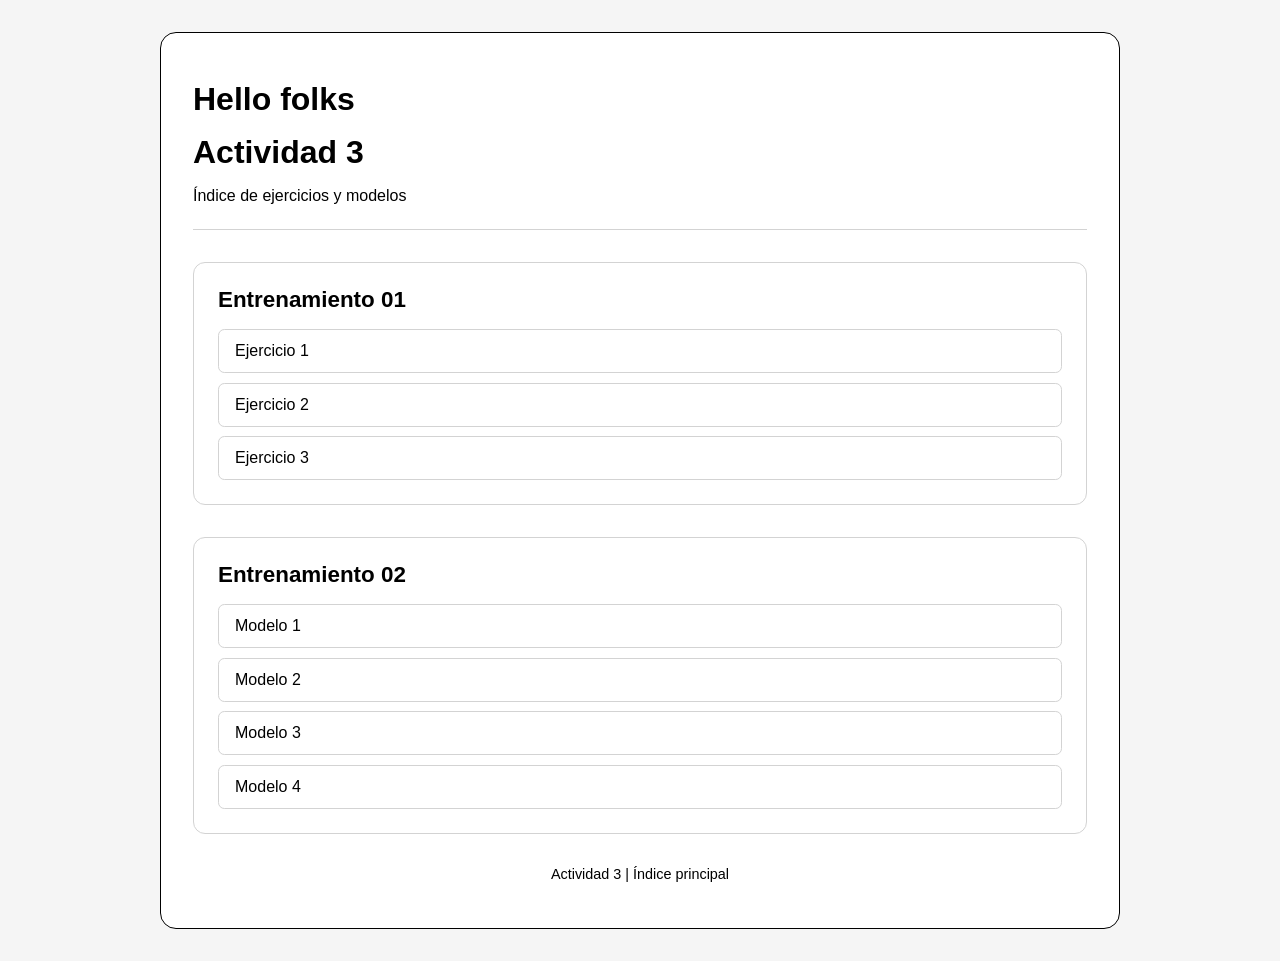
<file: index.html>
<!DOCTYPE html>
<html lang="es">
    <head>
        <meta charset="UTF-8">
        <meta name="viewport" content="width=device-width, initial-scale=1.0">
        <title>Índice de actividades</title>
        <link rel="stylesheet" href="styles.css">
    </head>
    <body>

        <main class ="main_index">
        <header class="header_index">
            <h1>Hello folks</h1>
            <h1>Actividad 3</h1>
            <p>Índice de ejercicios y modelos</p>
        </header>

        <section class="entrenamiento_section">
            
            <h2>Entrenamiento 01</h2>

        <ul class="lista_ejercicios">
                <li>
                    <a href="entrenamiento_01/ejercicio_01/index.html">
                        <span>Ejercicio 1</span>
                    </a>
                </li>

                <li>
                    <a href="entrenamiento_01/ejercicio_02/index.html">
                    <span>Ejercicio 2</span>
                    </a>
                </li>
                <li>
                    <a href="entrenamiento_01/ejercicio_03/index.html">
                    <span>Ejercicio 3</span>
                    </a>
                </li>
        </ul>
    </section>

    <section class="entrenamiento_section">
        
        <h2>Entrenamiento 02</h2>

        <ul class="lista_ejercicios">
            <li>
                <a href="entrenamiento_02/ejercicio_01/index.html">
                <span>Modelo 1</span>
                </a>
            </li>

            <li>
                <a href="entrenamiento_02/ejercicio_02/index.html">
                <span>Modelo 2</span>
                </a>
            </li>

            <li>
                <a href="entrenamiento_02/ejercicio_03/index.html">
                <span>Modelo 3</span>
                </a>
            </li>

            <li>
                <a href="entrenamiento_02/ejercicio_04/index.html">
                <span>Modelo 4</span>
                </a>
            </li>
        </ul>
    </section>

    <footer class ="footer_index">
        <p>Actividad 3 | Índice principal</p>
    </footer>
        </main>
    </body>
</html>
</file>
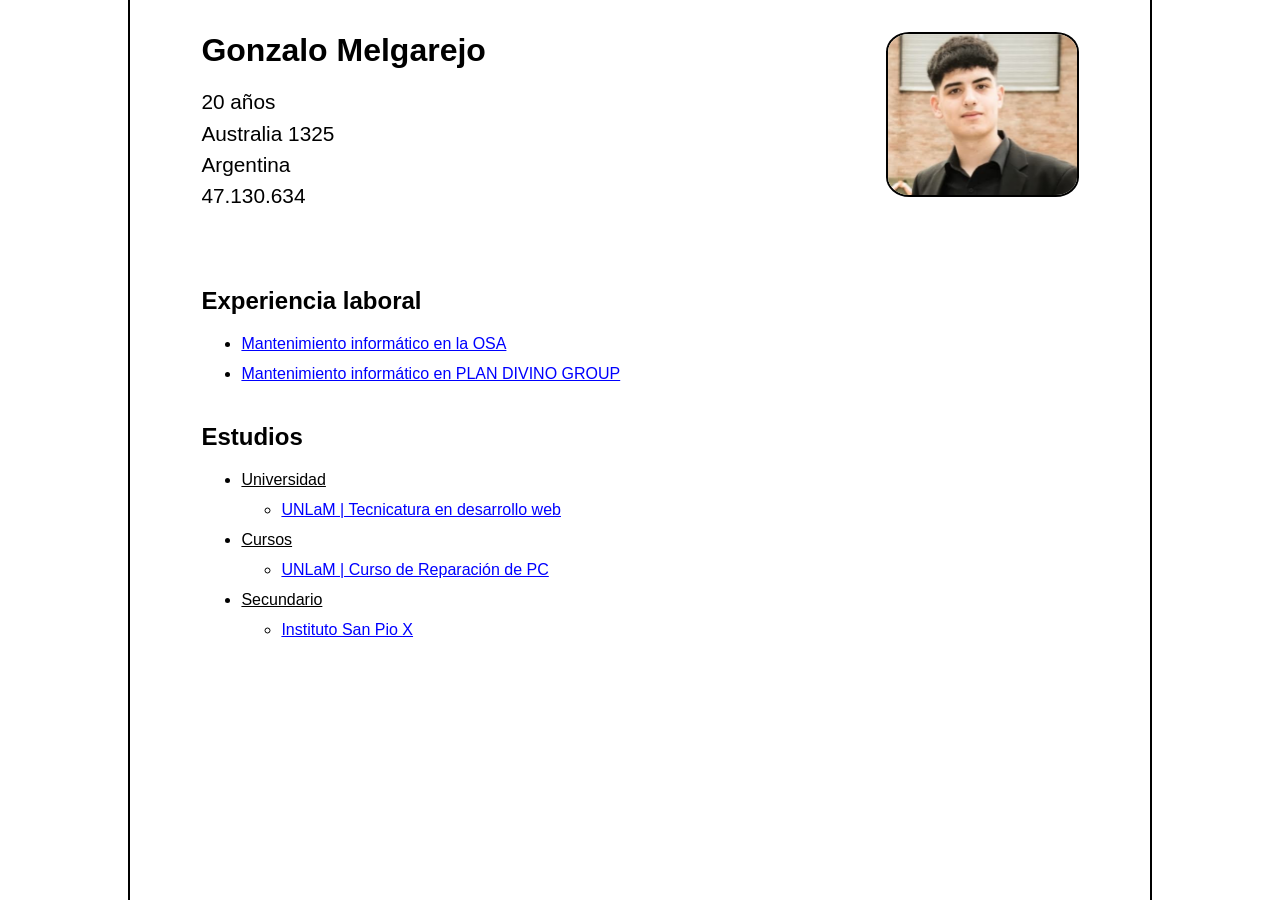
<file: entrenamiento_01/ejercicio_01/index.html>
<!DOCTYPE html>
<html lang="es">
    <head>
        <meta charset="UTF-8">
        <meta name="viewport" content="width=device-width, initial-scale=1.0">
        <title>CV | Gonzalo Melgarejo</title>
        <link rel="stylesheet" href="styles.css">
    </head>
    <body class="body_cv">
        <main class="main_cv">
            <header class="header_cv">
                <div class="datos_personales">
                    <h1>Gonzalo Melgarejo</h1>
                    <p>20 años</p>
                    <p>Australia 1325</p>
                    <p>Argentina</p>
                    <p>47.130.634</p>
                </div>
                <img class= "foto_perfil" src="../imagenes/foto.png" alt="Foto de Gonzalo Melgarejo">
            </header>

            <section class="cv_section">
                <h2>Experiencia laboral</h2>
                <ul>
                    <li><a href="experiencia-01.html">Mantenimiento informático en la OSA</a></li>
                    <li><a href="experiencia-02.html">Mantenimiento informático en PLAN DIVINO GROUP</a></li>
                </ul>
            </section>

            <section class="cv_section">
                <h2>Estudios</h2>
                <ul>
                <li>
                    <span class="estudio_tipos">Universidad</span>
                    <ul>
                    <li><a href="estudio-01.html">UNLaM | Tecnicatura en desarrollo web</a></li>
                    </ul>
                <li>
                    <span class="estudio_tipos">Cursos</span>
                    <ul>
                    <li><a href="estudio-02.html">UNLaM | Curso de Reparación de PC</a></li>
                    </ul>
                </li>
                <li>
                    <span class="estudio_tipos">Secundario</span>
                    <ul>
                        <li><a href="estudio-03.html">Instituto San Pio X</a></li>
                        </ul>
                    </li>
                    </li>
                </ul>
            </section>
        </main>
    </body>
</file>
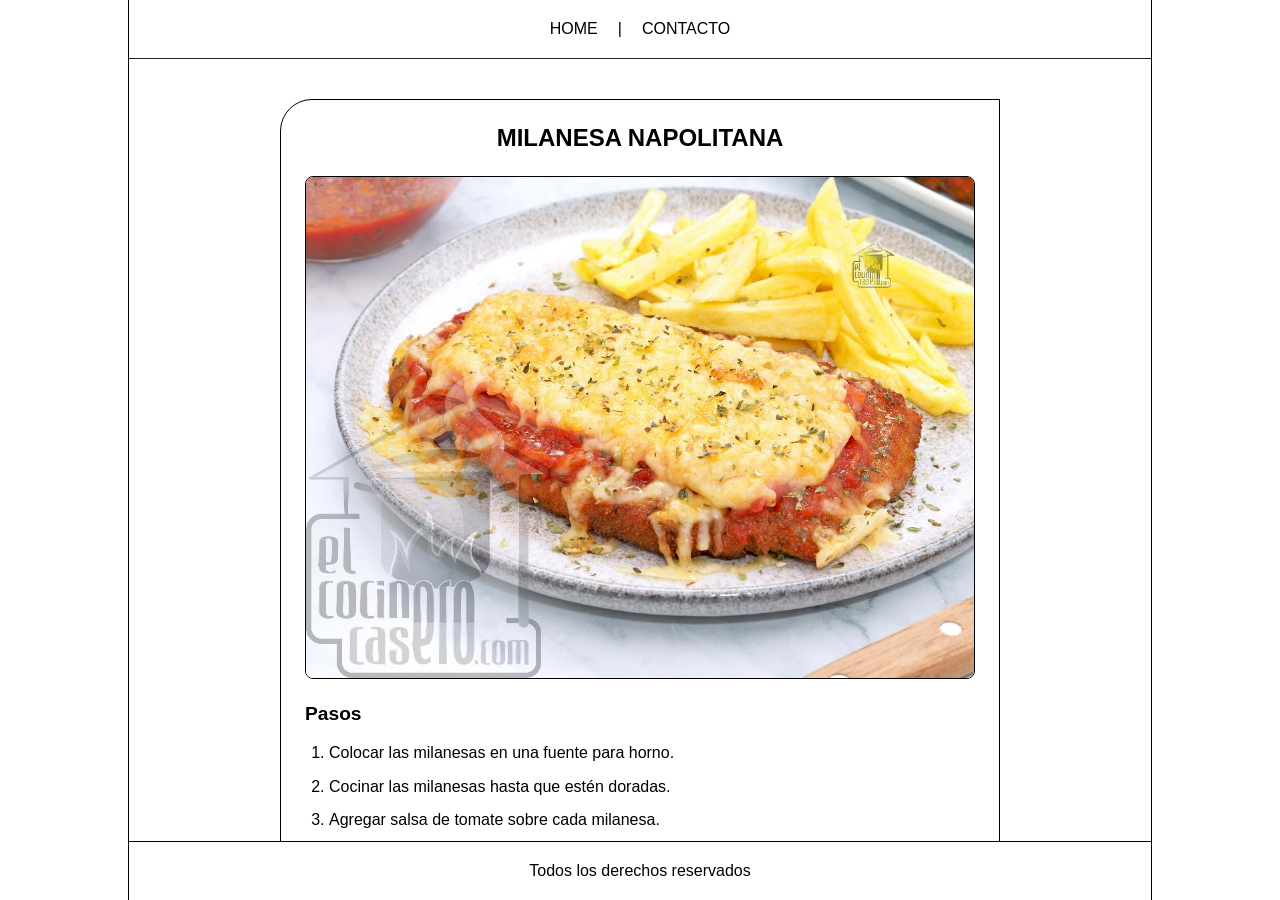
<file: entrenamiento_01/ejercicio_02/index.html>
<!DOCTYPE html>
<html lang="es">
<head>
    <meta charset="UTF-8">
    <meta name="viewport" content="width=device-width, initial-scale=1.0">
    <title>Recetario de Gonzalo | Inicio</title>
    <link rel="stylesheet" href="styles.css">
</head>
<body>
    <div class="recetario">
        <header class="site_header">
            <a href="index.html">HOME</a>
            <span>|</span>
            <a href="contacto.html">CONTACTO</a>
        </header>
        <main class="contenido_recetas">
            <article class="tarjeta_receta">
                <h1>MILANESA NAPOLITANA</h1>
                <div class="imagen_receta">
                    <img src="../imagenes/milanesa_napolitana.jpeg" alt="Milanesa napolitana con queso y salsa de tomate">
                </div>
                <h2>Pasos</h2>
                <ol>
                    <li>Colocar las milanesas en una fuente para horno.</li>
                    <li>Cocinar las milanesas hasta que estén doradas.</li>
                    <li>Agregar salsa de tomate sobre cada milanesa.</li>
                    <li>Colocar una feta de jamón y una de queso.</li>
                    <li>Llevar nuevamente al horno hasta que el queso se derrita.</li>
                    <li>Servir y disfrutar.</li>
                </ol>
            </article>
            <article class="tarjeta_receta">
                <h1>ÑOQUIS DE PAPA</h1>
                <div class="imagen_receta">
                    <img src="../imagenes/noquis_papa.jpg" alt="Ñoquis de papa con salsa">
                </div>
                <h2>Pasos</h2>
                <ol>
                    <li>Hervir las papas hasta que estén tiernas.</li>
                    <li>Pelar las papas y hacer un puré.</li>
                    <li>Agregar el huevo, la sal y la harina.</li>
                    <li>Mezclar hasta formar una masa.</li>
                    <li>Formar tiras y cortar los ñoquis.</li>
                    <li>Cocinar los ñoquis en agua hirviendo.</li>
                    <li>Servir con salsa de tomate y queso rallado.</li>
                </ol>
            </article>
            <article class="tarjeta_receta">
                <h1>CHOCOTORTA</h1>
                <div class="imagen_receta">
                    <img src="../imagenes/chocotorta.jfif" alt="Chocotorta">
                </div>
                <h2>Pasos</h2>
                <ol>
                    <li>Mezclar el dulce de leche con el queso crema.</li>
                    <li>Humedecer las galletitas en leche.</li>
                    <li>Colocar una capa de galletitas en una fuente.</li>
                    <li>Agregar una capa de la mezcla de dulce de leche.</li>
                    <li>Repetir las capas hasta terminar los ingredientes.</li>
                    <li>Llevar a la heladera durante varias horas.</li>
                    <li>Servir fría.</li>
                </ol>
            </article>
        </main>
        <footer class="site_footer">Todos los derechos reservados</footer>
    </div>
</body>
</html>
</file>
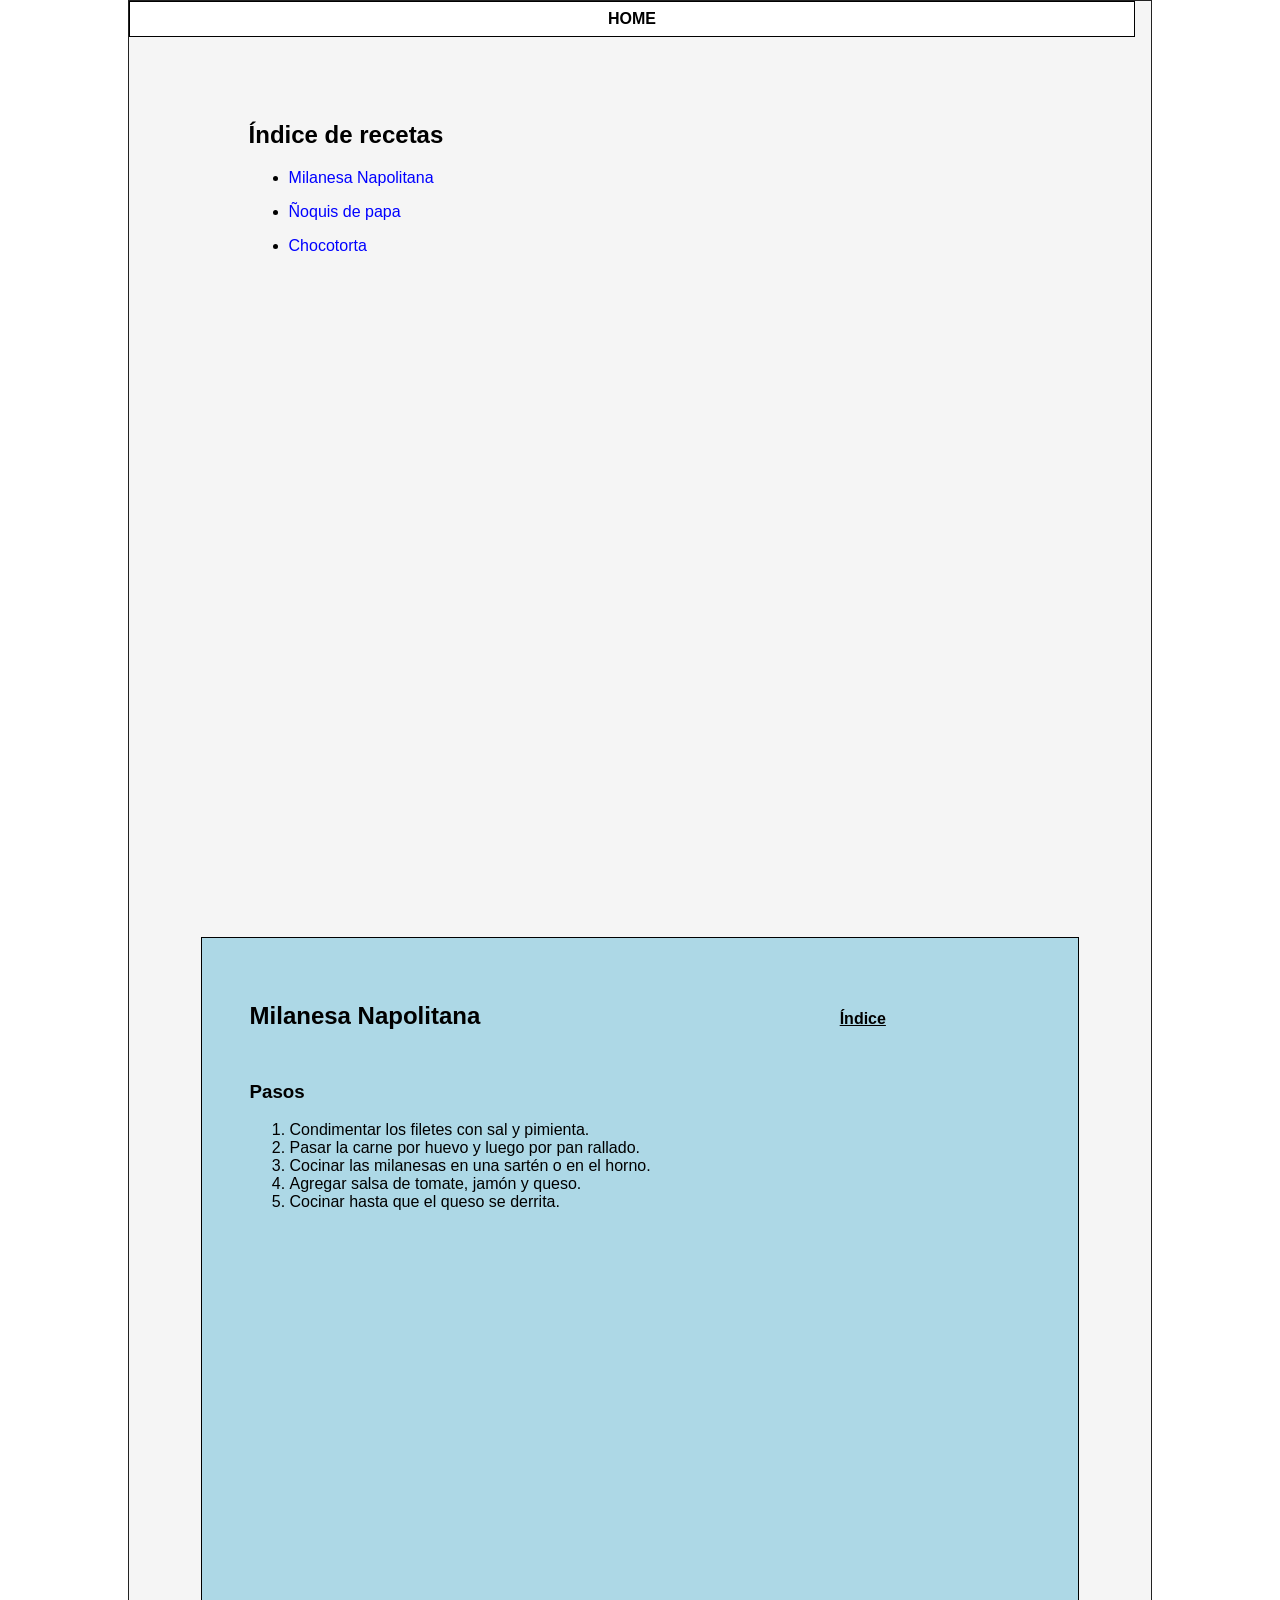
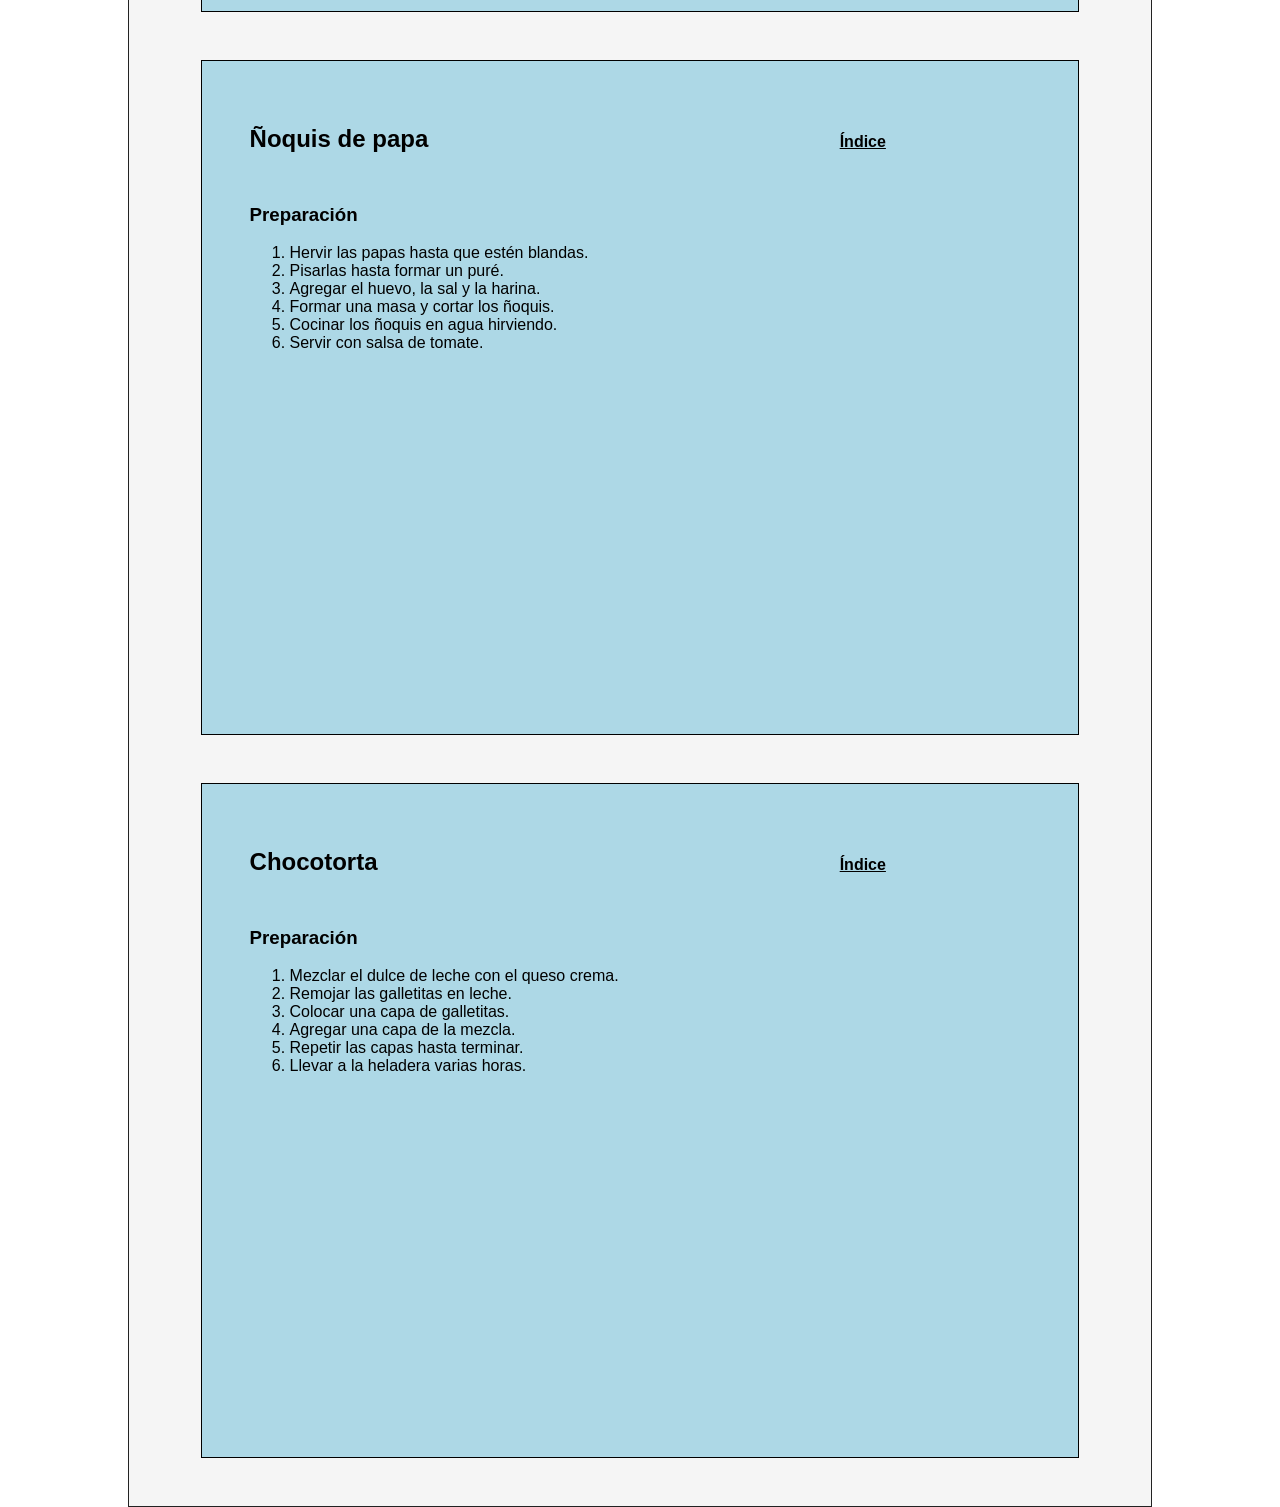
<file: entrenamiento_01/ejercicio_03/index.html>
<!DOCTYPE html>
<html lang="es">

<head>
    <meta charset="UTF-8">
    <meta name="viewport" content="width=device-width, initial-scale=1.0">
    <title>Recetas | Índice</title>
    <link rel="stylesheet" href="styles.css">
</head>

<body>

    <div class="recetario">

        <header class="fixed_header">
            <a href="#indice">HOME</a>
        </header>

        <main>
            <section id="indice" class="index_section">
                <h1>Índice de recetas</h1>
                <ul>
                    <li><a href="#receta-1">Milanesa Napolitana</a></li>
                    <li><a href="#receta-2">Ñoquis de papa</a></li>
                    <li><a href="#receta-3">Chocotorta</a></li>
                </ul>
            </section>
            <section id="receta-1" class="detalles_receta">
                <h2>Milanesa Napolitana</h2>
                <a href="#indice">Índice</a>
                <h3>Pasos</h3>
                <ol>
                    <li>Condimentar los filetes con sal y pimienta.</li>
                    <li>Pasar la carne por huevo y luego por pan rallado.</li>
                    <li>Cocinar las milanesas en una sartén o en el horno.</li>
                    <li>Agregar salsa de tomate, jamón y queso.</li>
                    <li>Cocinar hasta que el queso se derrita.</li>
                </ol>
                <div class="recipe_image"></div>
            </section>
            <section id="receta-2" class="detalles_receta">
                <h2>Ñoquis de papa</h2>

                <a href="#indice">Índice</a>

                <h3>Preparación</h3>
                <ol>
                    <li>Hervir las papas hasta que estén blandas.</li>
                    <li>Pisarlas hasta formar un puré.</li>
                    <li>Agregar el huevo, la sal y la harina.</li>
                    <li>Formar una masa y cortar los ñoquis.</li>
                    <li>Cocinar los ñoquis en agua hirviendo.</li>
                    <li>Servir con salsa de tomate.</li>
                </ol>
                <div class="recipe_image"></div>
            </section>
            <section id="receta-3" class="detalles_receta">
                <h2>Chocotorta</h2>
                
                <a href="#indice">Índice</a>
                
                <h3>Preparación</h3>
                <ol>
                    <li>Mezclar el dulce de leche con el queso crema.</li>
                    <li>Remojar las galletitas en leche.</li>
                    <li>Colocar una capa de galletitas.</li>
                    <li>Agregar una capa de la mezcla.</li>
                    <li>Repetir las capas hasta terminar.</li>
                    <li>Llevar a la heladera varias horas.</li>
                </ol>
                <div class="imagen_receta"></div>
            </section>
        </main>
    </div>
</body>
</html>
</file>
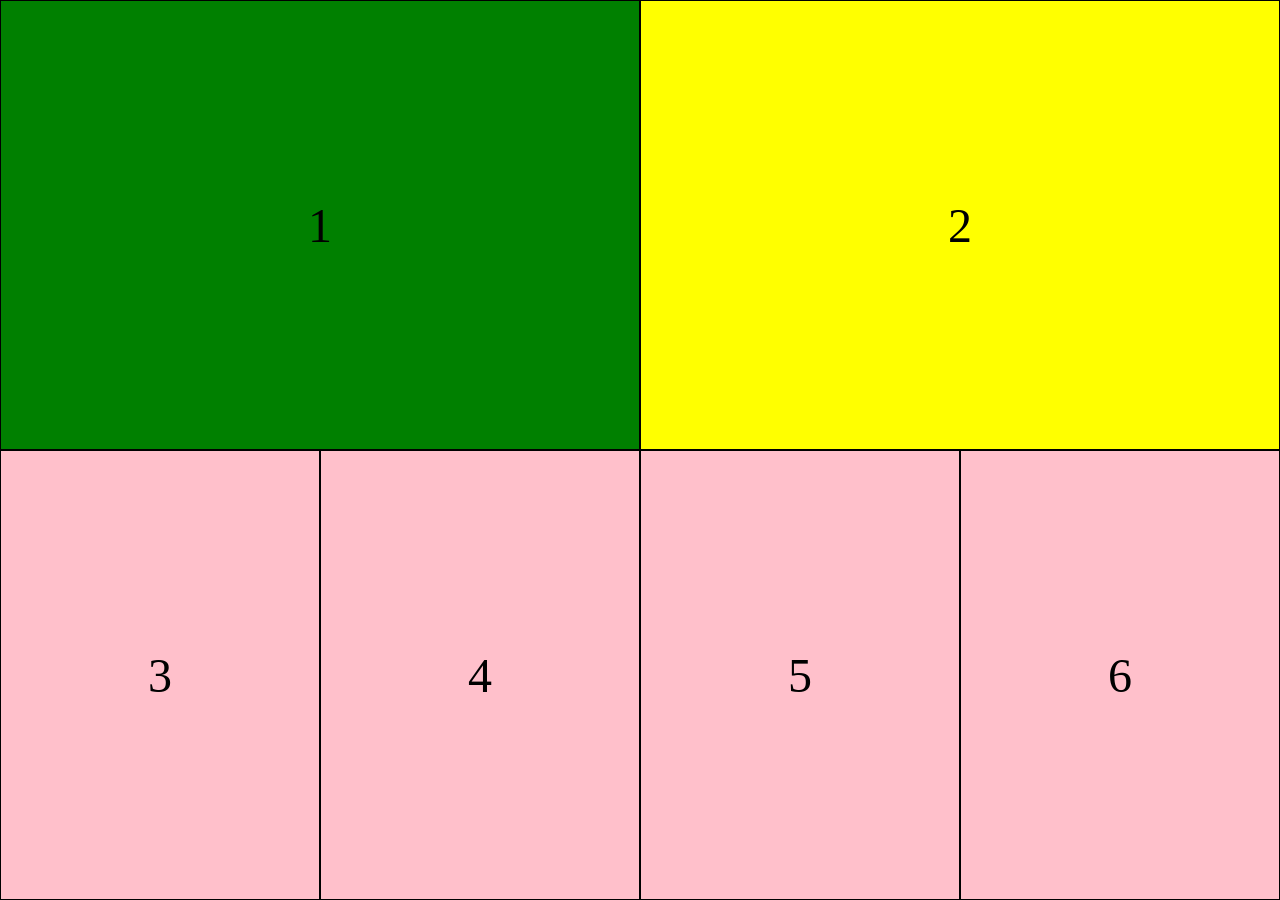
<file: entrenamiento_02/ejercicio_01/index.html>
<!DOCTYPE html>
<html lang="es">
<head>
    <meta charset="UTF-8">
    <meta name="viewport" content="width=device-width, initial-scale=1.0">
    <title>Ejercicio 1</title>
    <link rel="stylesheet" href="style.css">
</head>
<body>
    <main> 
        <section class="uno center">1</section>
        <section class="dos center">2</section>
        <section class="tres center">3</section>
        <section class="cuatro center">4</section>
        <section class="cinco center">5</section>
        <section class="seis center">6</section>
    </main>
</body>
</html>
</file>
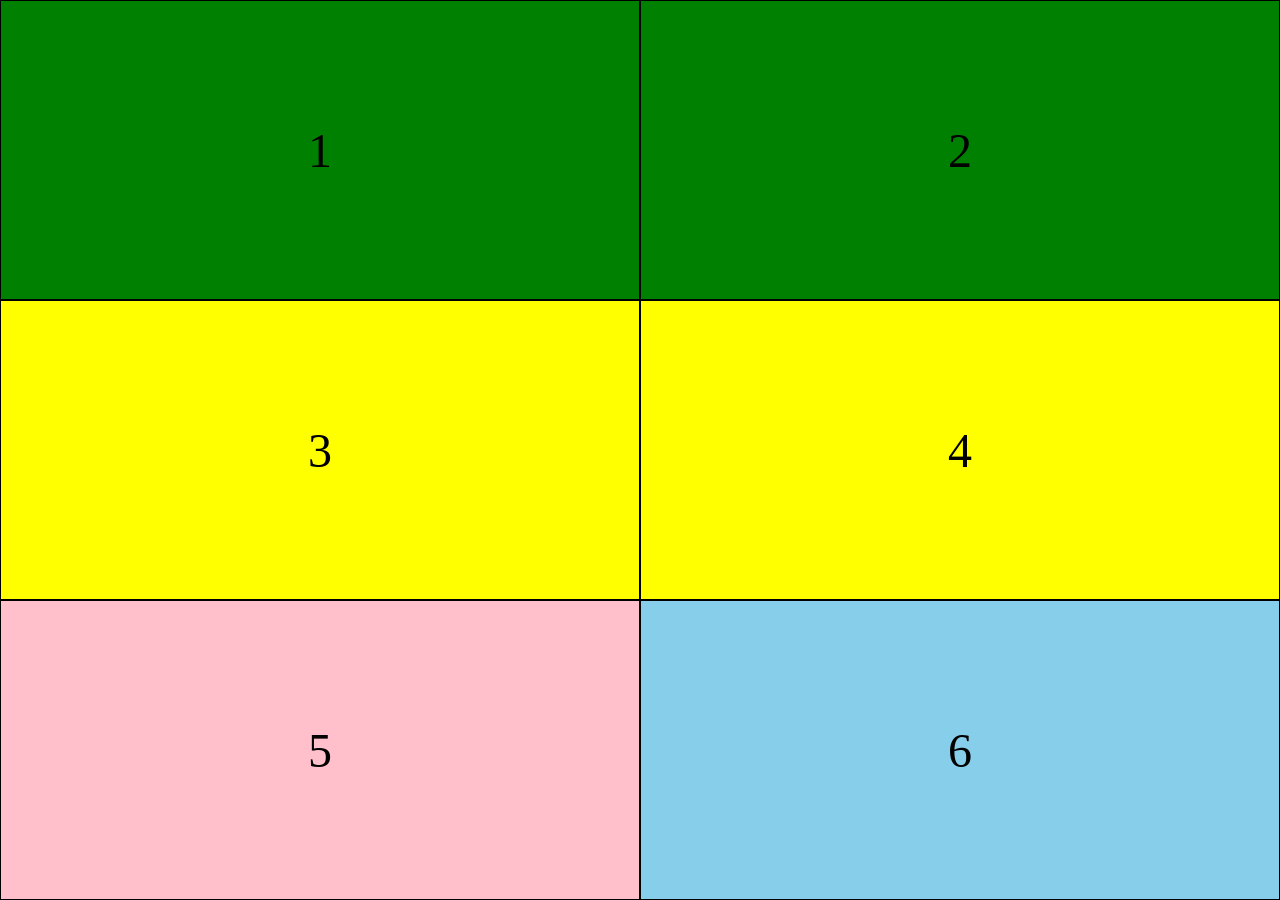
<file: entrenamiento_02/ejercicio_02/index.html>
<!DOCTYPE html>
<html lang="es">
<head>
    <meta charset="UTF-8">
    <meta name="viewport" content="width=device-width, initial-scale=1.0">
    <title>Ejercicio 2</title>
    <link rel="stylesheet" href="style.css">
</head>
<body>
    <main> 
        <section class="uno center">1</section>
        <section class="dos center">2</section>
        <section class="tres center">3</section>
        <section class="cuatro center">4</section>
        <section class="cinco center">5</section>
        <section class="seis center">6</section>
    </main>
</body>
</html>
</file>
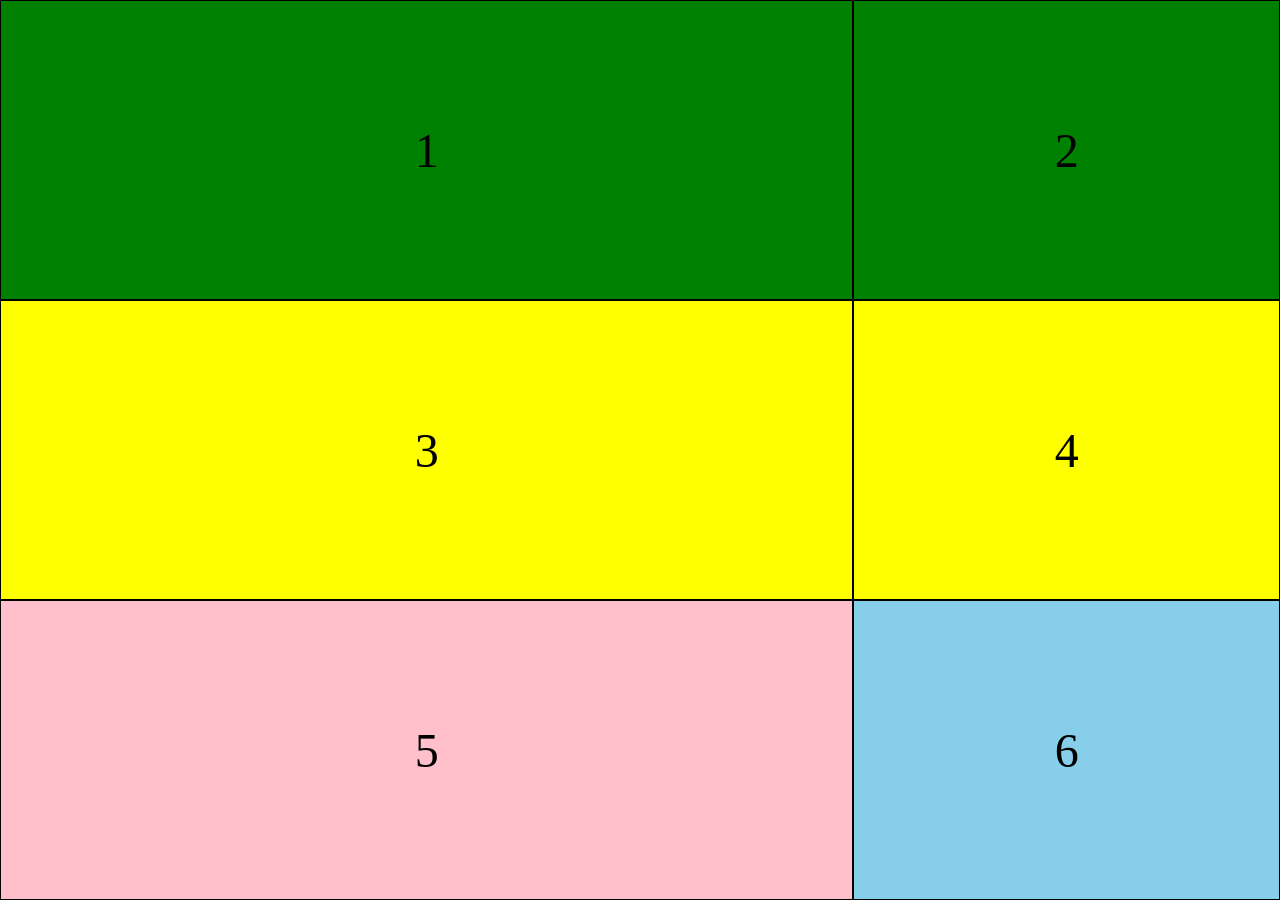
<file: entrenamiento_02/ejercicio_03/index.html>
<!DOCTYPE html>
<html lang="en">
<head>
    <meta charset="UTF-8">
    <meta name="viewport" content="width=device-width, initial-scale=1.0">
    <title>Ejercicio 3</title>
    <link rel="stylesheet" href="style.css">
</head>
<body>
    <main> 
        <section class="uno center">1</section>
        <section class="dos center">2</section>
        <section class="tres center">3</section>
        <section class="cuatro center">4</section>
        <section class="cinco center">5</section>
        <section class="seis center">6</section>
    </main>
</body>
</html>
</file>
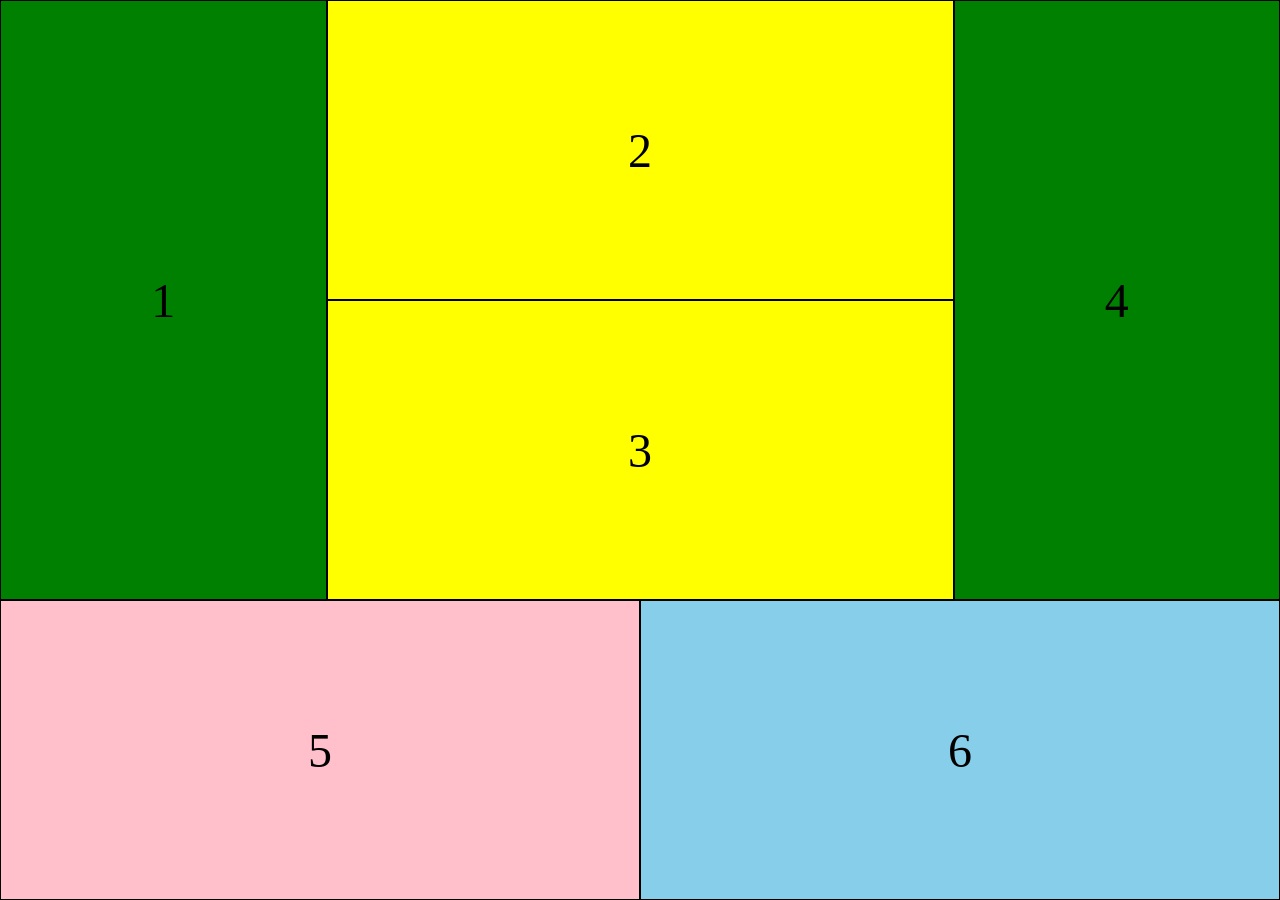
<file: entrenamiento_02/ejercicio_04/index.html>
<!DOCTYPE html>
<html lang="en">
<head>
    <meta charset="UTF-8">
    <meta name="viewport" content="width=device-width, initial-scale=1.0">
    <title>Ejercicio 4</title>
    <link rel="stylesheet" href="style.css">
</head>
<body>
    <main> 
        <section class="uno center">1</section>
        <section class="dos center">2</section>
        <section class="tres center">3</section>
        <section class="cuatro center">4</section>
        <section class="cinco center">5</section>
        <section class="seis center">6</section>
    </main>
</body>
</html>
</file>
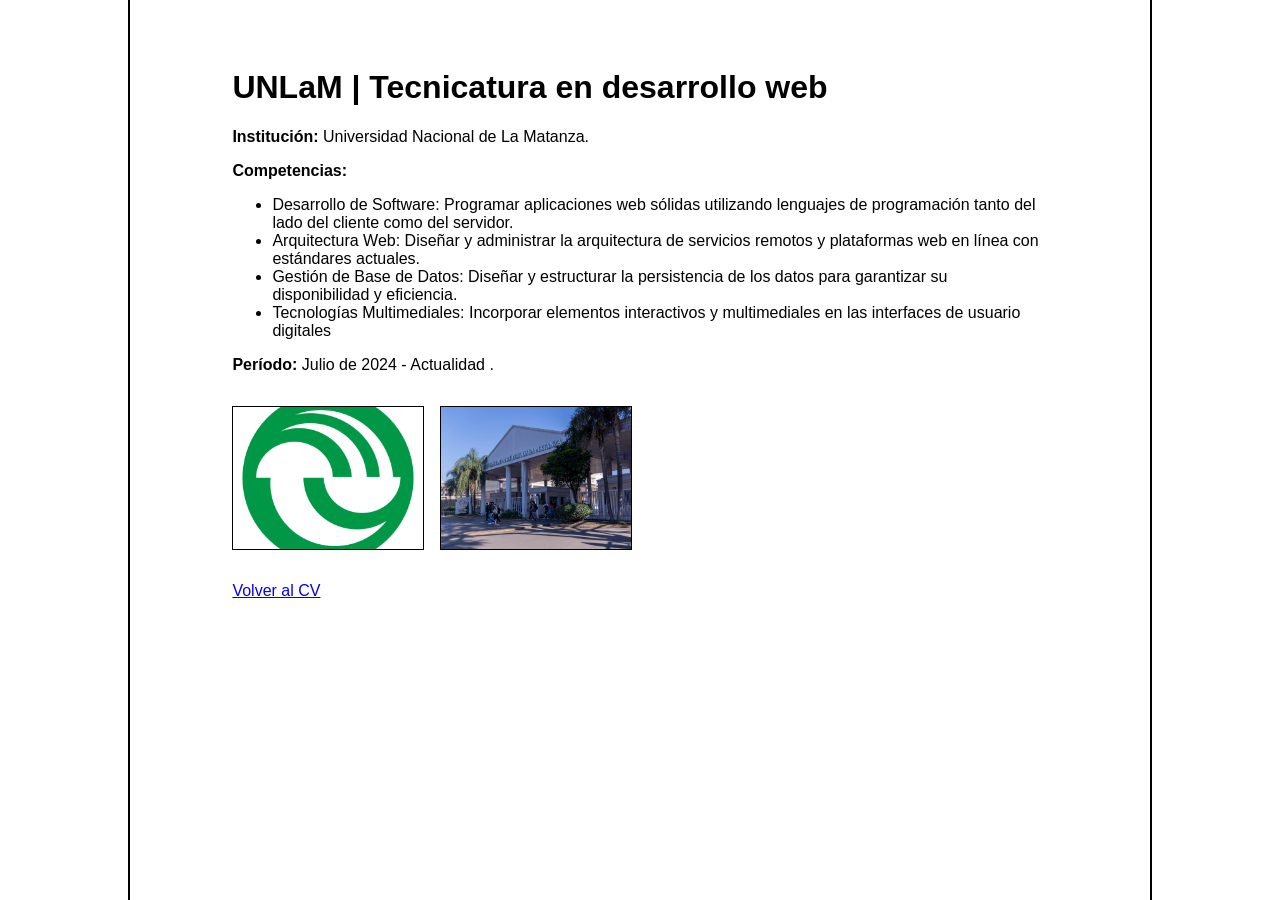
<file: entrenamiento_01/ejercicio_01/estudio-01.html>
<!DOCTYPE html>
<html lang="es">
<head>
    <meta charset="UTF-8">
    <meta name="viewport" content="width=device-width, initial-scale=1.0">
    <title>UNLaM | Estudios</title>
    <link rel="stylesheet" href="styles.css">
</head>
<body>
    <main class="main_cv pagina_detalles">
        <h1>UNLaM | Tecnicatura en desarrollo web</h1>
        <p><strong>Institución:</strong> Universidad Nacional de La Matanza.</p>
        <p><strong>Competencias:</strong></p>
        <ul>
            <li>Desarrollo de Software: Programar aplicaciones web sólidas utilizando lenguajes de programación tanto del lado del cliente como del servidor.</li>
            <li>Arquitectura Web: Diseñar y administrar la arquitectura de servicios remotos y plataformas web en línea con estándares actuales.</li>
            <li>Gestión de Base de Datos: Diseñar y estructurar la persistencia de los datos para garantizar su disponibilidad y eficiencia.</li>
            <li>Tecnologías Multimediales: Incorporar elementos interactivos y multimediales en las interfaces de usuario digitales</li>
        </ul>
        <p><strong>Período:</strong> Julio de 2024 - Actualidad .</p>
        <div class="instituto_imagenes">
            <img src="../imagenes/unlam_logo.png" alt="Logo de la Universidad Nacional de La Matanza">
            <img src="../imagenes/unlam_edificio.jpg" alt="Edificio de la Universidad Nacional de La Matanza">
        </div>
        <a href="index.html">Volver al CV</a>
    </main>
</body>
</html>
</file>
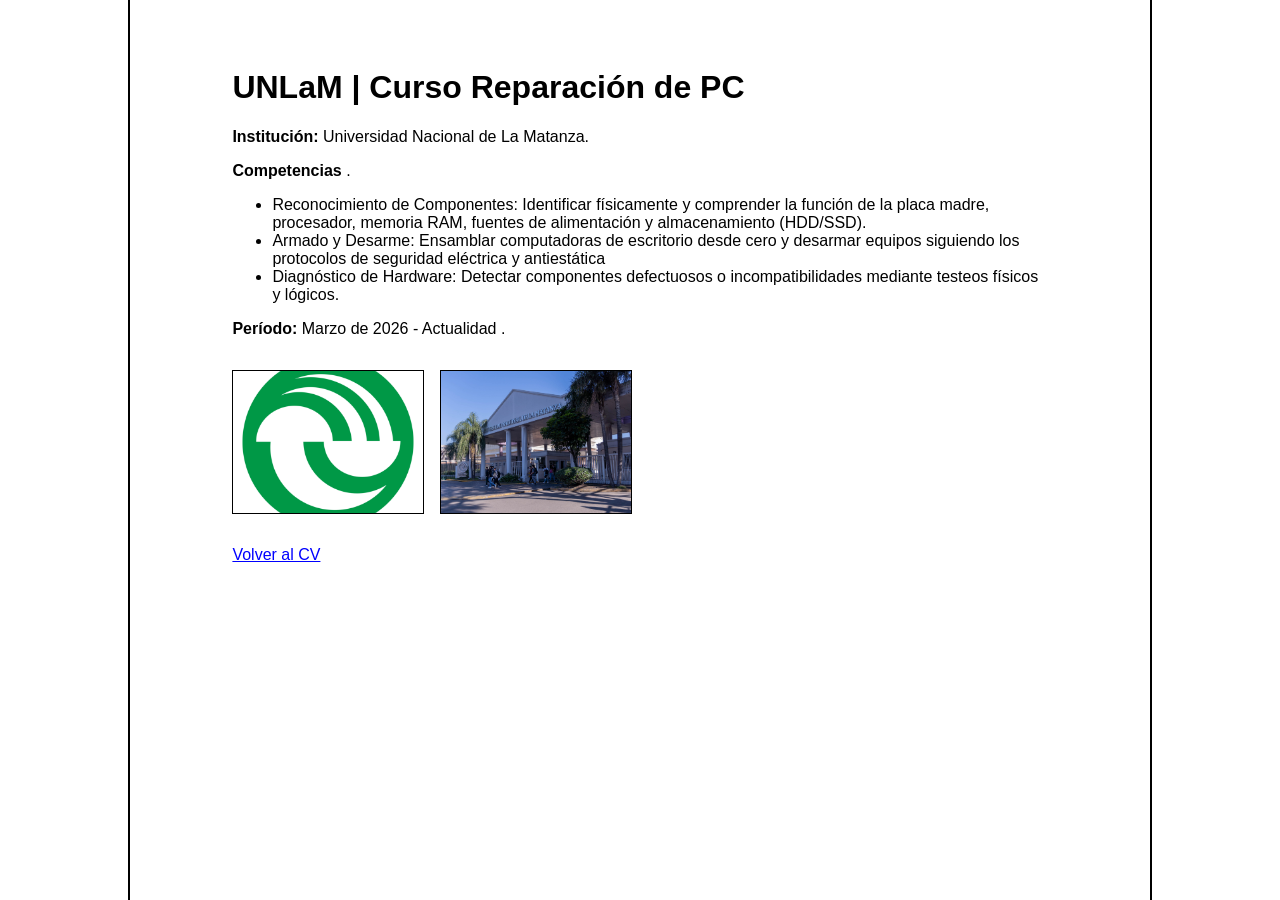
<file: entrenamiento_01/ejercicio_01/estudio-02.html>
<!DOCTYPE html>
<html lang="es">
<head>
    <meta charset="UTF-8">
    <meta name="viewport" content="width=device-width, initial-scale=1.0">
    <title>UNLaM | Estudios</title>
    <link rel="stylesheet" href="styles.css">
</head>
<body>
    <main class="main_cv pagina_detalles">
        <h1>UNLaM | Curso Reparación de PC</h1>
        <p><strong>Institución:</strong> Universidad Nacional de La Matanza.</p>
        <p><strong>Competencias</strong> .</p>
        <ul>
            <li>Reconocimiento de Componentes: Identificar físicamente y comprender la función de la placa madre, procesador, memoria RAM, fuentes de alimentación y almacenamiento (HDD/SSD).</li>
            <li>Armado y Desarme: Ensamblar computadoras de escritorio desde cero y desarmar equipos siguiendo los protocolos de seguridad eléctrica y antiestática</li>
            <li>Diagnóstico de Hardware: Detectar componentes defectuosos o incompatibilidades mediante testeos físicos y lógicos.</li>
        </ul>
        <p><strong>Período:</strong> Marzo de 2026 - Actualidad .</p>
        <div class="instituto_imagenes">
            <img src="../imagenes/unlam_logo.png" alt="Logo de la Universidad Nacional de La Matanza">
            <img src="../imagenes/unlam_edificio.jpg" alt="Edificio de la Universidad Nacional de La Matanza">
        </div>
        <a href="index.html">Volver al CV</a>
    </main>
</body>
</html>
</file>
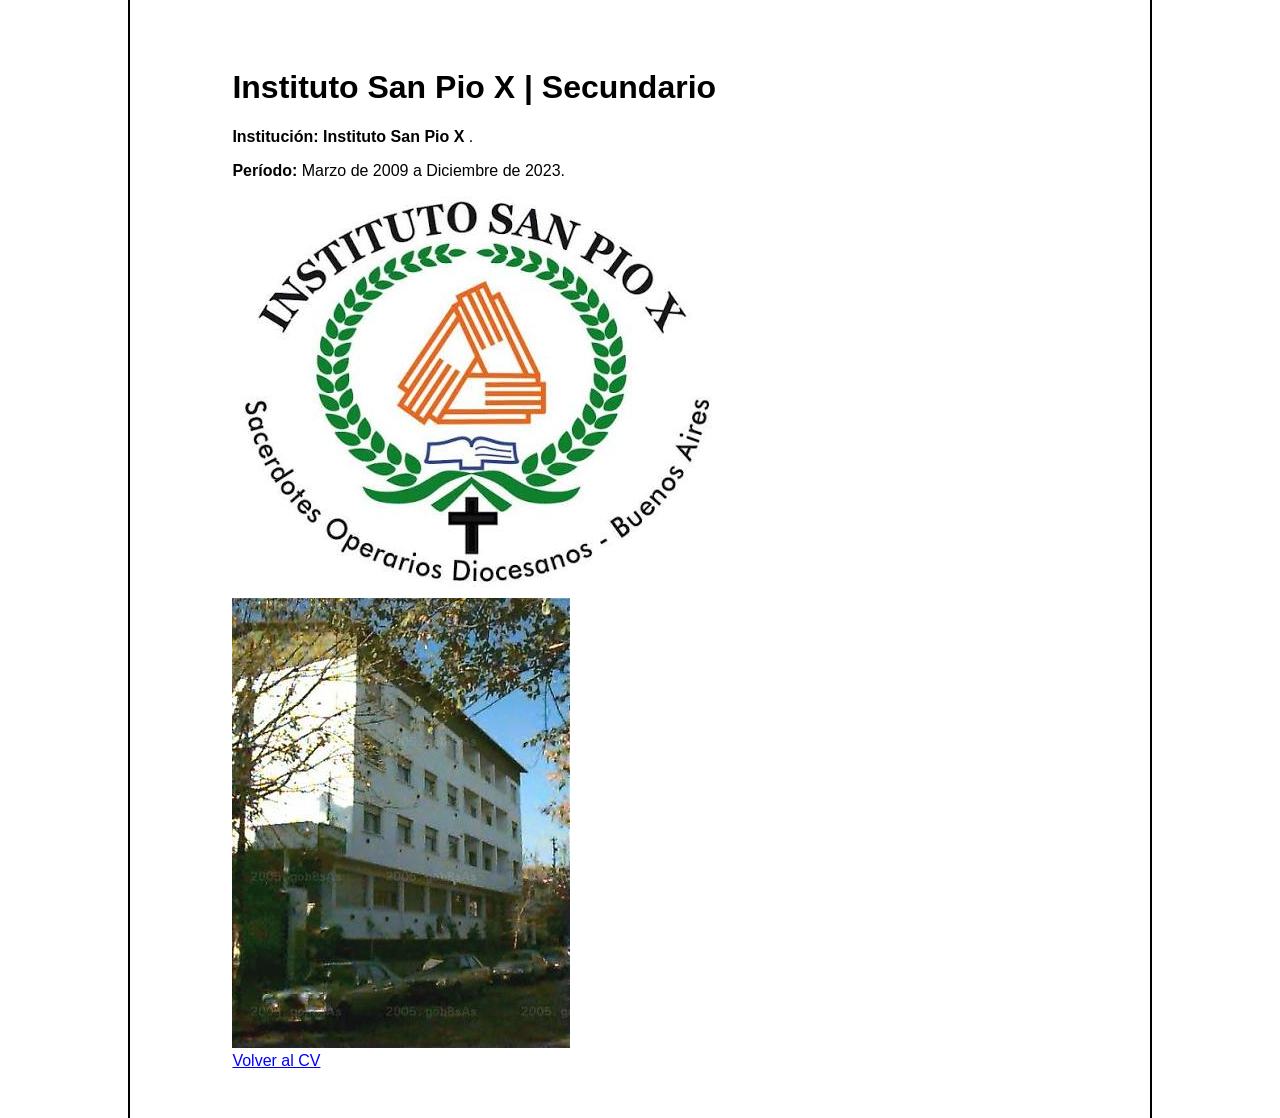
<file: entrenamiento_01/ejercicio_01/estudio-03.html>
<!DOCTYPE html>
<html lang="es">
<head>
    <meta charset="UTF-8">
    <meta name="viewport" content="width=device-width, initial-scale=1.0">
    <title>Instituto San Pio X | Estudios</title>
    <link rel="stylesheet" href="styles.css">
</head>
<body>
    <main class="main_cv pagina_detalles">
        <h1>Instituto San Pio X | Secundario</h1>
        <p><strong>Institución: Instituto San Pio X</strong> .</p>
        <p><strong>Período:</strong> Marzo de 2009 a Diciembre de 2023.</p>
        <div class="instituto_images">
            <img src="../imagenes/logo_sanpiox.jfif" alt="Logo de Instituto San Pio X">
            <img src="../imagenes/colegio_sanpiox.jpg" alt="Colegio Instituto San Pio X">
        </div>
        <a href="index.html">Volver al CV</a>
    </main>
</body>
</html>
</file>
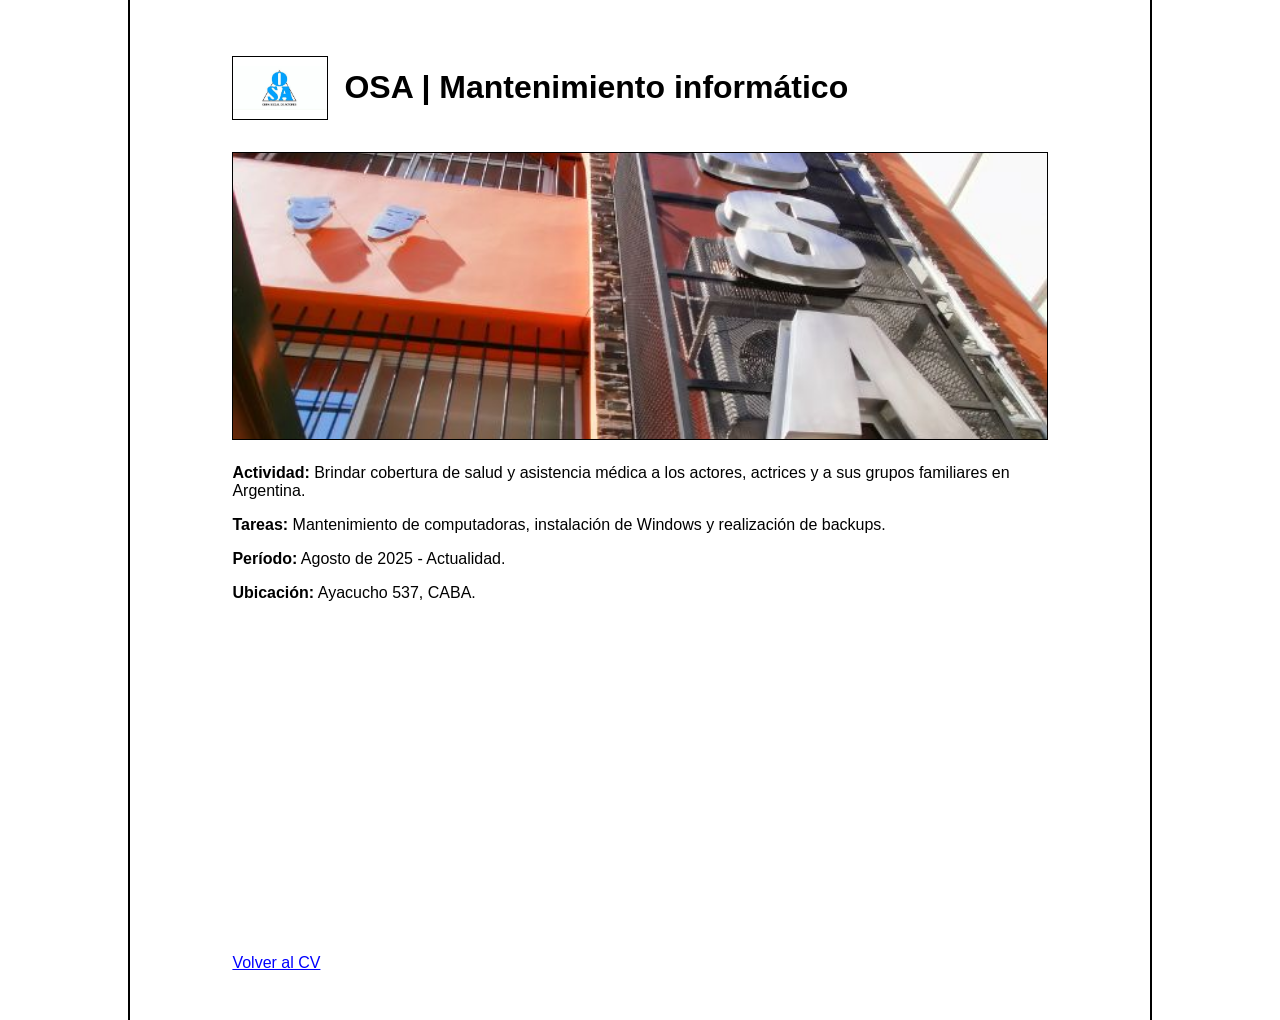
<file: entrenamiento_01/ejercicio_01/experiencia-01.html>
<!DOCTYPE html>
<html lang="es">
<head>
    <meta charset="UTF-8">
    <meta name="viewport" content="width=device-width, initial-scale=1.0">
    <title>OSA | Experiencia</title>
    <link rel="stylesheet" href="styles.css">
</head>
<body>
    <main class="main_cv pagina_detalles">
        <div class="marca_empresa">
            <img class="logo_empresa" src="../imagenes/logo_OSA.png" alt="Logo de OSA">
            <h1>OSA | Mantenimiento informático</h1>
        </div>
        <img class="imagen_edificio" src="../imagenes/OSA_reunion.jpg" alt="Sede de la O.S.A">
        <p><strong>Actividad:</strong> Brindar cobertura de salud y asistencia médica a los actores, actrices y a sus grupos familiares en Argentina.</p>
        <p><strong>Tareas:</strong> Mantenimiento de computadoras, instalación de Windows y realización de backups.</p>
        <p><strong>Período:</strong> Agosto de 2025 - Actualidad.</p>
        <p><strong>Ubicación:</strong> Ayacucho 537, CABA.</p>
        <iframe title="Mapa de Google" src="https://www.google.com/maps/embed?pb=!1m18!1m12!1m3!1d3284.055385550571!2d-58.39786522484165!3d-34.60276095744669!2m3!1f0!2f0!3f0!3m2!1i1024!2i768!4f13.1!3m3!1m2!1s0x95bccaea9708e755%3A0x3a3f7533e06a66e6!2sAyacucho%20537%2C%20C1026AAC%20Cdad.%20Aut%C3%B3noma%20de%20Buenos%20Aires!5e0!3m2!1ses-419!2sar!4v1789358734560!5m2!1ses-419!2sar" width="600" height="450" style="border:0;" allowfullscreen="" loading="lazy" referrerpolicy="strict-origin-when-cross-origin"></iframe>
        <a href="index.html">Volver al CV</a>
    </main>
</body>
</html>
</file>
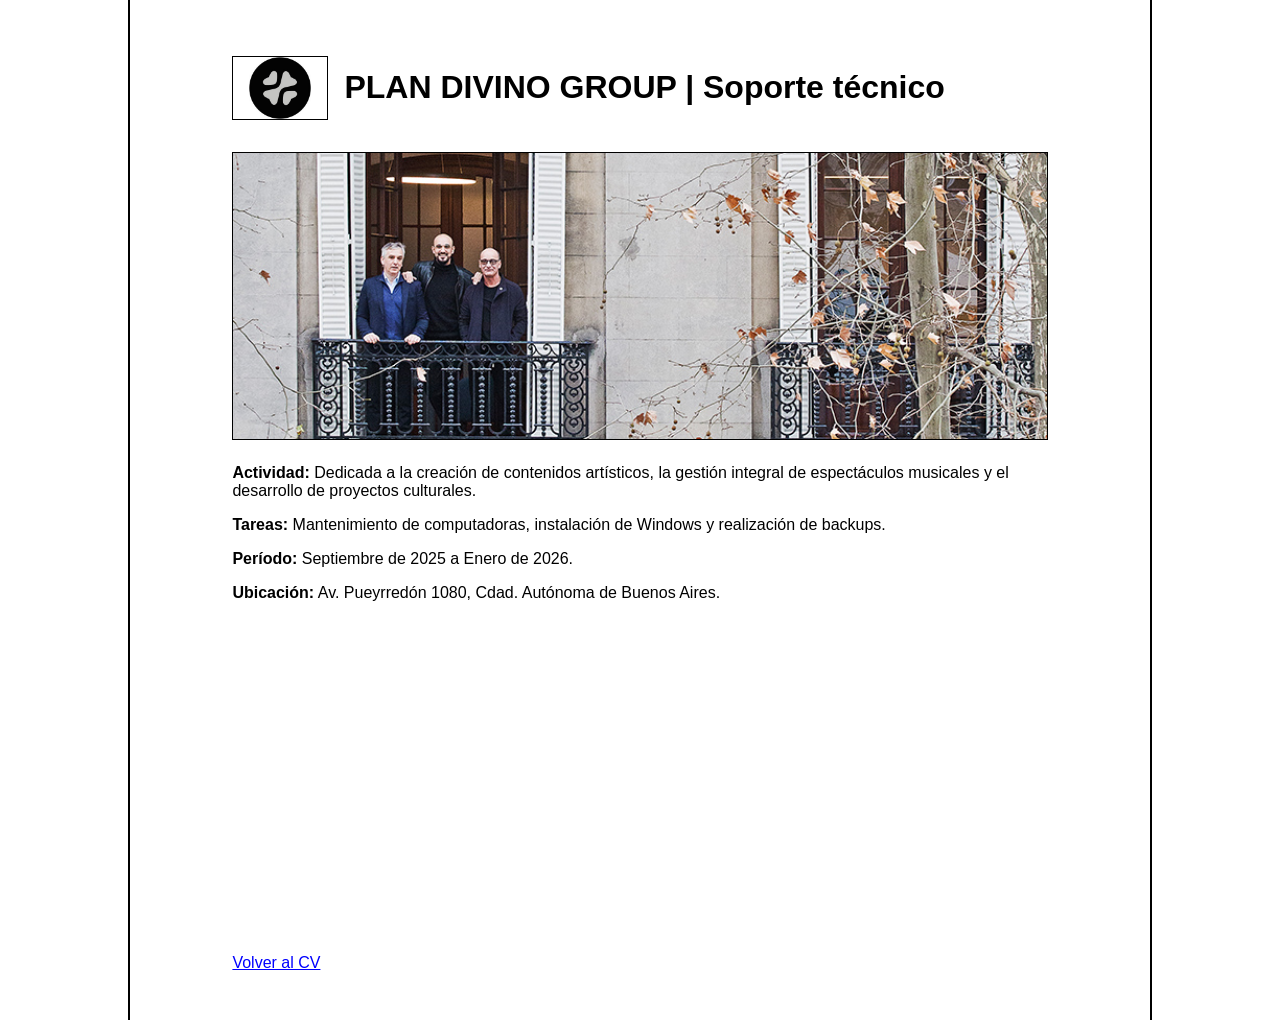
<file: entrenamiento_01/ejercicio_01/experiencia-02.html>
<!DOCTYPE html>
<html lang="es">
<head>
    <meta charset="UTF-8">
    <meta name="viewport" content="width=device-width, initial-scale=1.0">
    <title>PLAN DIVINO GROUP | Experiencia</title>
    <link rel="stylesheet" href="styles.css">
</head>
<body>
    <main class="main_cv pagina_detalles">
        <div class="marca_empresa">
            <img class="logo_empresa" src="../imagenes/logo_PlanDivino.jfif" alt="Logo de Plan Divino">
            <h1>PLAN DIVINO GROUP | Soporte técnico</h1>
        </div>
        <img class="imagen_edificio" src="../imagenes/edificio_PlanDivino.jpg" alt="Edificio de Plan Divino">
        <p><strong>Actividad:</strong> Dedicada a la creación de contenidos artísticos, la gestión integral de espectáculos musicales y el desarrollo de proyectos culturales.</p>
        <p><strong>Tareas:</strong> Mantenimiento de computadoras, instalación de Windows y realización de backups.</p>
        <p><strong>Período:</strong> Septiembre de 2025 a Enero de 2026.</p>
        <p><strong>Ubicación:</strong> Av. Pueyrredón 1080, Cdad. Autónoma de Buenos Aires.</p>
        <iframe title="Mapa de Plan Divino" src="https://www.google.com/maps/embed?pb=!1m18!1m12!1m3!1d3284.255003004436!2d-58.40623192485617!3d-34.59771275718008!2m3!1f0!2f0!3f0!3m2!1i1024!2i768!4f13.1!3m3!1m2!1s0x95bcca91984e68f1%3A0x255f5536dc86f3b9!2sAv.%20Pueyrred%C3%B3n%201080%2C%20C1118AAN%20Cdad.%20Aut%C3%B3noma%20de%20Buenos%20Aires!5e0!3m2!1ses-419!2sar!4v1789363695101!5m2!1ses-419!2sar" width="600" height="450" style="border:0;" allowfullscreen="" loading="lazy" referrerpolicy="strict-origin-when-cross-origin"></iframe>
        <a href="index.html">Volver al CV</a>
    </main>
</body>
</html>
</file>
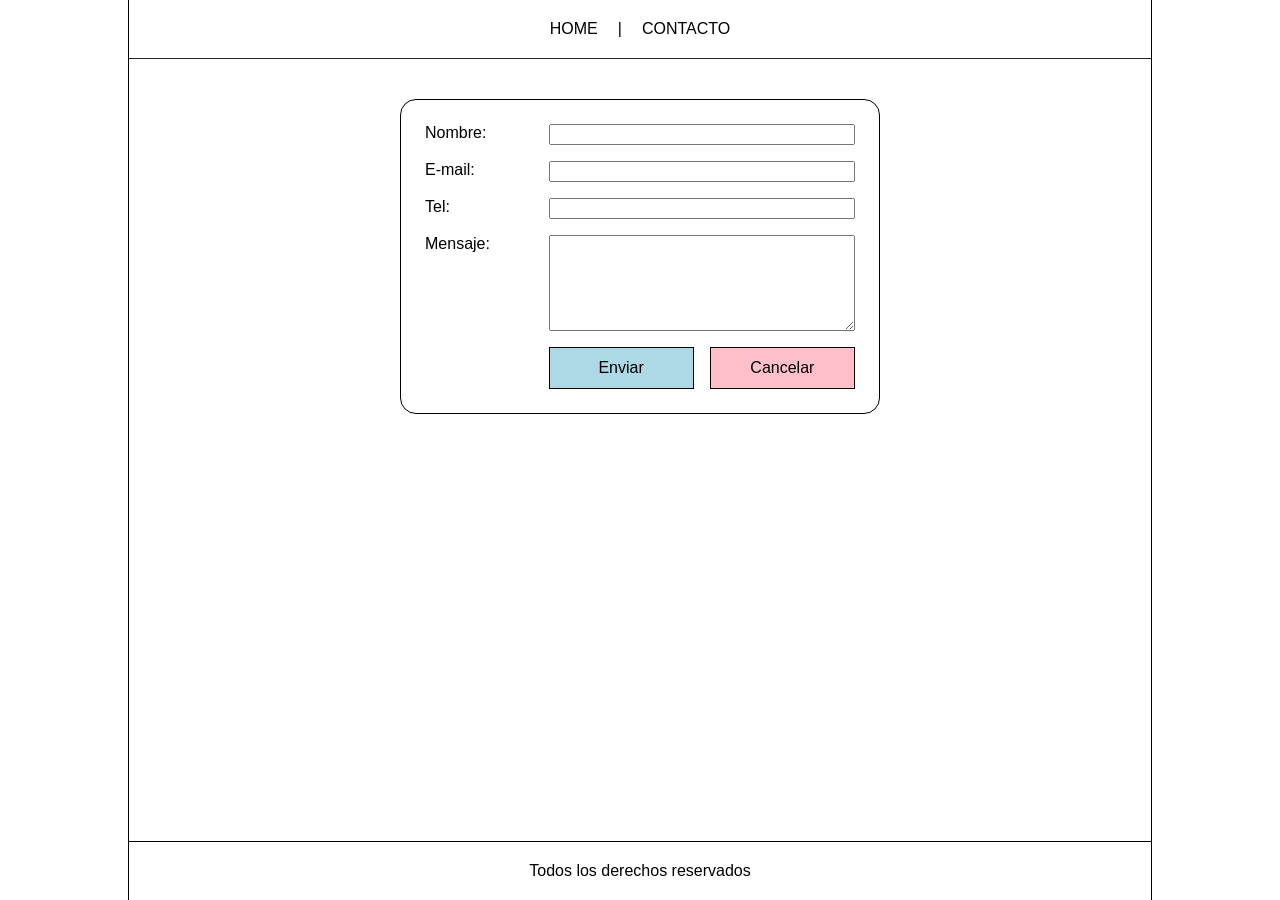
<file: entrenamiento_01/ejercicio_02/contacto.html>
<!DOCTYPE html>
<html lang="es">
<head>
    <meta charset="UTF-8">
    <meta name="viewport" content="width=device-width, initial-scale=1.0">
    <title>Recetario | Contacto</title>
    <link rel="stylesheet" href="styles.css">
</head>
<body>
    <div class="recetario">
        <header class="site_header">
            <a href="index.html">HOME</a>
            <span>|</span>
            <a href="contacto.html">CONTACTO</a>
        </header>
        <main class="contacto_main">
            <form class="contacto_form" action="#" method="post">
                <label for="nombre">Nombre:</label>
                <input id="nombre" name="nombre" type="text" required>
                <label for="email">E-mail:</label>
                <input id="email" name="email" type="email" required>
                <label for="telefono">Tel:</label>
                <input id="telefono" name="telefono" type="tel" required>
                <label for="mensaje">Mensaje:</label>
                <textarea id="mensaje" name="mensaje" rows="6" required></textarea>
                <div class="form_acciones">
                    <button type="submit">Enviar</button>
                    <a class="boton_cancelar" href="index.html">Cancelar</a>
                </div>
            </form>
        </main>
        <footer class="site_footer">Todos los derechos reservados</footer>
    </div>
</body>
</html>
</file>
<file: styles.css>
*{
    box-sizing: border-box;
}

body{
    margin: 0;
    padding: 2rem 1rem;
    background-color: whitesmoke;
    color: black;
    font-family: Arial;
}

.main_index{
    width: 80%;
    max-width: 60rem;
    margin: 0 auto;
    padding: 2rem;
    background-color: white;
    border: 0.1rem solid black;
    border-radius: 1rem;
}

.header_index{
    margin-bottom: 2rem;
    padding-bottom: 1rem;
    border-bottom: 0.1rem solid lightgray;
}

.header_index p {
    margin: 0.5rem 0;
}

.header_index h1 {
    margin: 1rem 0;
    font-size: 2rem;
}

.entrenamiento_section{
    margin-bottom: 2rem;
    padding: 1.5rem;
    background-color: white;
    border: 0.1rem solid lightgray;
    border-radius: 0.75rem;
}

.entrenamiento_section h2 {
    margin-top: 0;
    margin-bottom: 1rem;
    font-size: 1.4rem;
}

.lista_ejercicios{
    display: flex;
    flex-direction: column;
    gap: 0.6rem;
    margin: 0;
    padding: 0;
    list-style: none;
}

.lista_ejercicios li {
    margin: 0;
}

.lista_ejercicios a{
    display: flex;
    justify-content: space-between;
    align-items: center;
    
    padding: 0.75rem 1rem;
    background-color: white;
    border: 0.1rem solid lightgray;
    color: black;
    text-decoration: none;
    border-radius: 0.4rem;
}

.footer_index{
    text-align: center;
    font-size: 0.9rem;
}
</file>
<file: entrenamiento_01/ejercicio_01/styles.css>
* {
    box-sizing: border-box;
}

html,
body {
    margin: 0;
    min-height: 100%;
}

body {
    background: white;
    color: black;
    font-family: Arial;
    overflow-x: hidden;
}

.main_cv {
    width: 80%;
    min-height: 100vh;
    margin: 0 auto;
    background: white;
    border-left: 0.15rem solid black;
    border-right: 0.15rem solid black;
    padding-bottom: 2.5rem;
}

.header_cv {
    display: flex;
    justify-content: space-between;
    align-items: flex-start;
    padding: 2rem 7%;
}

.datos_personales h1{
    margin-top: 0;
}

.datos_personales p {
    margin: 0.45rem 0;
    font-size: 1.3rem;
}

.foto_perfil {
    width: 22%;
    max-width: 15rem;
    aspect-ratio: auto;
    object-fit: block;
    border: 0.15rem solid black;
    border-radius: 12%;
}

.cv_section {
    width: 86%;
    margin: 2.5rem auto;
}

.cv_section h2 {
    margin-top: 0;
}

.cv_section li {
    margin: 0.75rem 0;
}

.cv_section .estudio_tipos{
    text-decoration: underline;
}

a {
    color: blue;
}


.pagina_detalles {
    padding: 3rem 8%;
}


.marca_empresa {
    display: flex;
    align-items: center;
    gap: 1rem;
}


.logo_empresa {
    width: 6rem;
    height: 4rem;
    object-fit: contain;
    border: 0.1rem solid black;
    background: white;
}


.imagen_edificio {
    display: block;
    width: 100%;
    max-height: 18rem;
    margin: 1.5rem 0;
    object-fit: cover;
    border: 0.1rem solid black;
}


.pagina_detalles iframe {
    display: block;
    width: 100%;
    height: 18rem;
    margin: 2rem 0;
    border: 0.1rem solid black;
}


.instituto_imagenes {
    display: flex;
    gap: 1rem;
    margin: 2rem 0;
}


.instituto_imagenes img {
    width: 12rem;
    aspect-ratio: 4 / 3;
    object-fit: cover;
    background: lightgray;
    border: 0.1rem solid black;
}
</file>
<file: entrenamiento_01/ejercicio_02/styles.css>
* {
    box-sizing: border-box;
}

html,
body {
    height: 100%;
    margin: 0;
}

body {
    background: white;
    color: black;
    font-family: Arial;
    overflow-x: hidden;
}

.recetario {
    width: 80%;
    height: 100vh;
    margin: 0 auto;


    background: white;
    border-left: 0.1rem solid black;
    border-right: 0.1rem solid black;
    display: grid;
    grid-template-rows: auto 1fr auto;
}

.site_header, .site_footer {
    background: white;
    padding: 1.25rem;
    border-bottom: 0.1rem solid #222;
    text-align: center;
}

.site_header {
    display: flex;
    align-items: center;
    justify-content: center;
    flex-wrap: wrap;
    gap: 0.5rem;
}

.site_header a {
    color: black;
    text-decoration: none;
}


.site_header span {
    margin: 0 0.75rem;
}


.contenido_recetas, .contacto_main {
    min-height: 0;
    overflow-y: auto;
    padding: 2.5rem 8%;
}

.tarjeta_receta, .contacto_form {
    max-width: 45rem;
    margin: 0 auto 2rem;
    padding: 1.5rem;

    background-color: white;
    border: 0.1rem solid black;
    border-radius: 1rem;
}

.tarjeta_receta {
    max-width: 45rem;
    border-radius: 2rem 0 2rem 0;
}

.tarjeta_receta h1 {
    margin-top: 0;
    text-align: center;
    font-size: 1.5rem;
}

.tarjeta_receta h2 {
    margin-top: 1.5rem;
    font-size: 1.2rem;
}

.tarjeta_receta p {
    line-height: 1.6;
}

.tarjeta_receta ul, .tarjeta_receta ol {
    padding-left: 1.5rem;
}

.tarjeta_receta li {
    margin-bottom: 0.6rem;
    line-height: 1.5;
}

.imagen_receta {
    display: flex;
    justify-content: center;
    align-items: center;

    margin: 1.5rem auto;
}

.imagen_receta img {
    display: block;
    width: 100%;
    max-width: 42rem;
    height: auto;

    border: 0.1rem solid black;
    border-radius: 0.5rem;
}

.site_footer {
    border-top: 0.1rem solid black;
    border-bottom: 0;
}

.contacto_form {
    display: grid;
    grid-template-columns: 25% 1fr;
    gap: 1rem;
    max-width: 30rem;
}

.form_acciones {
    grid-column: 2;
    display: flex;
    gap: 1rem;
}

.form_acciones button, .boton_cancelar {
    flex: 1;
    padding: 0.7rem;
    border: 0.1rem solid black;
    color: black;
    background: lightblue;
    font: inherit;
    text-align: center;
    text-decoration: none;
}

.boton_cancelar {
    background: pink;
}
</file>
<file: entrenamiento_01/ejercicio_03/styles.css>
* {
    box-sizing: border-box;
}

html {
    scroll-behavior: smooth;
}

body {
    margin: 0;
    background: white;
    font-family: Arial;
    color: black;
    overflow-x: hidden;
}

.recetario {
    width: 80%;
    min-height: 100vh;
    margin: 0 auto;
    background: whitesmoke;
    border: 0.1rem solid #222;
}

.fixed_header {
    position: sticky;
    top: 0;
    z-index: 1;
    padding: 1.25rem;
    border-bottom: 0.1rem solid #222;
    background: whitesmoke;
    text-align: center;
}

.fixed_header a {
    color: black;
    font-weight: bold;
    text-decoration: none;
}

.fixed_header {
    margin-right: 1rem;
    padding: 0.5rem 0.75rem;
    border: 0.1rem solid black;
    background: white;
}

.index_section, .detalles_receta {
    width: 86%;
    min-height: 75vh;
    margin: 0 auto;
    padding: 4rem 3rem;
    scroll-margin-top: 4.5rem;
}

.index_section {
    min-height: 100vh;
}

.index_section li {
    margin: 1rem 0;
}

.index_section a {
    color: blue;
    text-decoration: none;
}

.detalles_receta {
    margin-bottom: 3rem;
    background: lightblue;
    border: 0.1rem solid black;
}

.detalles_receta h2 {
    display: inline-block;
    width: 75%;
    margin: 0 0 2rem;
}

.detalles_receta a {
    color: black;
    font-weight: bold;
}

.detalles_receta p {
    max-width: 55rem;
    font-size: 1.15rem;
    line-height: 1.6;
}
</file>
<file: entrenamiento_02/ejercicio_01/style.css>
*{
    margin: 0;
    padding: 0;
    box-sizing: border-box;
}

html, body{
    width: 100%;
    height: 100vh;
}

main{
    width: 100%;
    height: 100%;
    
    display: grid;
    grid-template-areas:"uno uno dos dos"
                        "tres cuatro cinco seis";
}

.center{
    display: flex;
    justify-content: center;
    align-items: center;
    font-size: 3rem;
    border: 0.1rem solid black;
}


.uno{
    grid-area: uno;
    background-color: green;
}

.dos{
    grid-area: dos;
    background-color: yellow;
}

.tres{
    grid-area: tres;
    background-color: pink;
}

.cuatro{
    grid-area: cuatro;
    background-color: pink;
}

.cinco{
    grid-area: cinco;
    background-color: pink;
}

.seis{
    grid-area: seis;
    background-color: pink;
}

/*Vista Mobile*/

@media (max-width: 50rem) {
    main{
        display: grid;
        grid-template-areas:"uno uno"
                            "dos dos"
                            "tres cuatro"
                            "cinco seis";
    }

    .cinco{
        background-color: skyblue;
    }

    .seis{
        background-color: skyblue;
    }
}
</file>
<file: entrenamiento_02/ejercicio_02/style.css>
*{
    margin: 0;
    padding: 0;
    box-sizing: border-box;
}

html, body{
    width: 100%;
    height: 100vh;
}

main{
    width: 100%;
    height: 100%;
    
    display: grid;
    grid-template-areas:"uno dos"
                        "tres cuatro"
                        "cinco seis";
}

.center{
    display: flex;
    justify-content: center;
    align-items: center;
    font-size: 3rem;
    border: 0.1rem solid black;
}

.uno{
    grid-area: uno;
    background-color: green;
}


.dos{
    grid-area: dos;
    background-color: green;
}

.tres{
    grid-area: tres;
    background-color: yellow;
}

.cuatro{
    grid-area: cuatro;
    background-color: yellow;
}

.cinco{
    grid-area: cinco;
    background-color: pink;
}

.seis{
    grid-area: seis;
    background-color: skyblue;
}


/*Vista Mobile*/
@media (max-width: 50rem){
    main{
        grid-template-areas:"seis seis"
                            "cinco cinco"
                            "tres cuatro"
                            "dos dos"
                            "uno uno";
    }

    .cinco{
        background-color: skyblue;
    }

    .seis{
        background-color: pink;
    }
}
</file>
<file: entrenamiento_02/ejercicio_03/style.css>
*{
    margin: 0;
    padding: 0;
    box-sizing: border-box;
}

html, body{
    width: 100%;
    height: 100vh;
}

main{
    width: 100%;
    height: 100%;
    
    display: grid;
    grid-template-columns: 2fr 1fr;
    grid-template-areas:"uno dos"
                        "tres cuatro"
                        "cinco seis";
}

.center{
    display: flex;
    justify-content: center;
    align-items: center;
    font-size: 3rem;
    border: 0.1rem solid black;
}

.uno{
    grid-area: uno;
    background-color: green;
}

.dos{
    grid-area: dos;
    background-color: green;
}

.tres{
    grid-area: tres;
    background-color: yellow;
}

.cuatro{
    grid-area: cuatro;
    background-color: yellow;
}

.cinco{
    grid-area: cinco;
    background-color: pink;
}

.seis{
    grid-area: seis;
    background-color: skyblue;
}


/*Vista Mobile*/
@media (max-width: 50rem){
    main{
        grid-template-columns: 1fr;
        grid-template-areas:"uno"
                            "tres"
                            "seis";
    }

    .dos, .cuatro, .cinco{
        display: none;
    }


}
</file>
<file: entrenamiento_02/ejercicio_04/style.css>
*{
    margin: 0;
    padding: 0;
    box-sizing: border-box;
}

html, body{
    width: 100%;
    height: 100vh;
}

main{
    width: 100%;
    height: 100%;
    display: grid;
    grid-template-areas: "uno dos  dos  cuatro"
                         "uno tres tres cuatro"
                         "cinco cinco seis seis";
}

.center{
    display: flex;
    justify-content: center;
    align-items: center;
    font-size: 3rem;
    border: 0.1rem solid black;
}

.uno{
    grid-area: uno;
    background-color: green;
}

.dos{
    grid-area: dos;
    background-color: yellow;
}

.tres{
    grid-area: tres;
    background-color: yellow;
}

.cuatro{
   grid-area: cuatro;
    background-color: green;
}

.cinco{
    grid-area: cinco;
    background-color: pink;
}

.seis{
    grid-area: seis;
    background-color: skyblue;
}

/*Vista Tablet*/
@media (min-width: 50rem) and (max-width: 75rem){
    main{
        display: grid;
        grid-template-areas: "uno uno  uno  dos"
                             "tres tres tres cuatro"
                             "cinco cinco cinco seis";
    }

    .uno{
        background-color: green;
    }

    .dos{
        background-color: green;
    }

    .tres{
        background-color: yellow;
    }

    .cuatro{
        background-color: yellow;
    }

    .cinco{
        background-color: pink;
    }

    .seis{
        background-color: skyblue;
    }
}

/*Vista Mobile*/
@media (max-width: 50rem){
    main{
        grid-template-areas: "uno"
                             "dos"
                             "tres"
                             "cuatro"
                             "cinco"
                             "seis"
    }
.uno{
    background-color: green;
}

.dos{
    background-color: green;
}

.tres{
    background-color: yellow;
}

.cuatro{
    background-color: yellow;
}

.cinco{
    background-color: skyblue;
}

.seis{
    background-color: pink;
}


}
</file>
